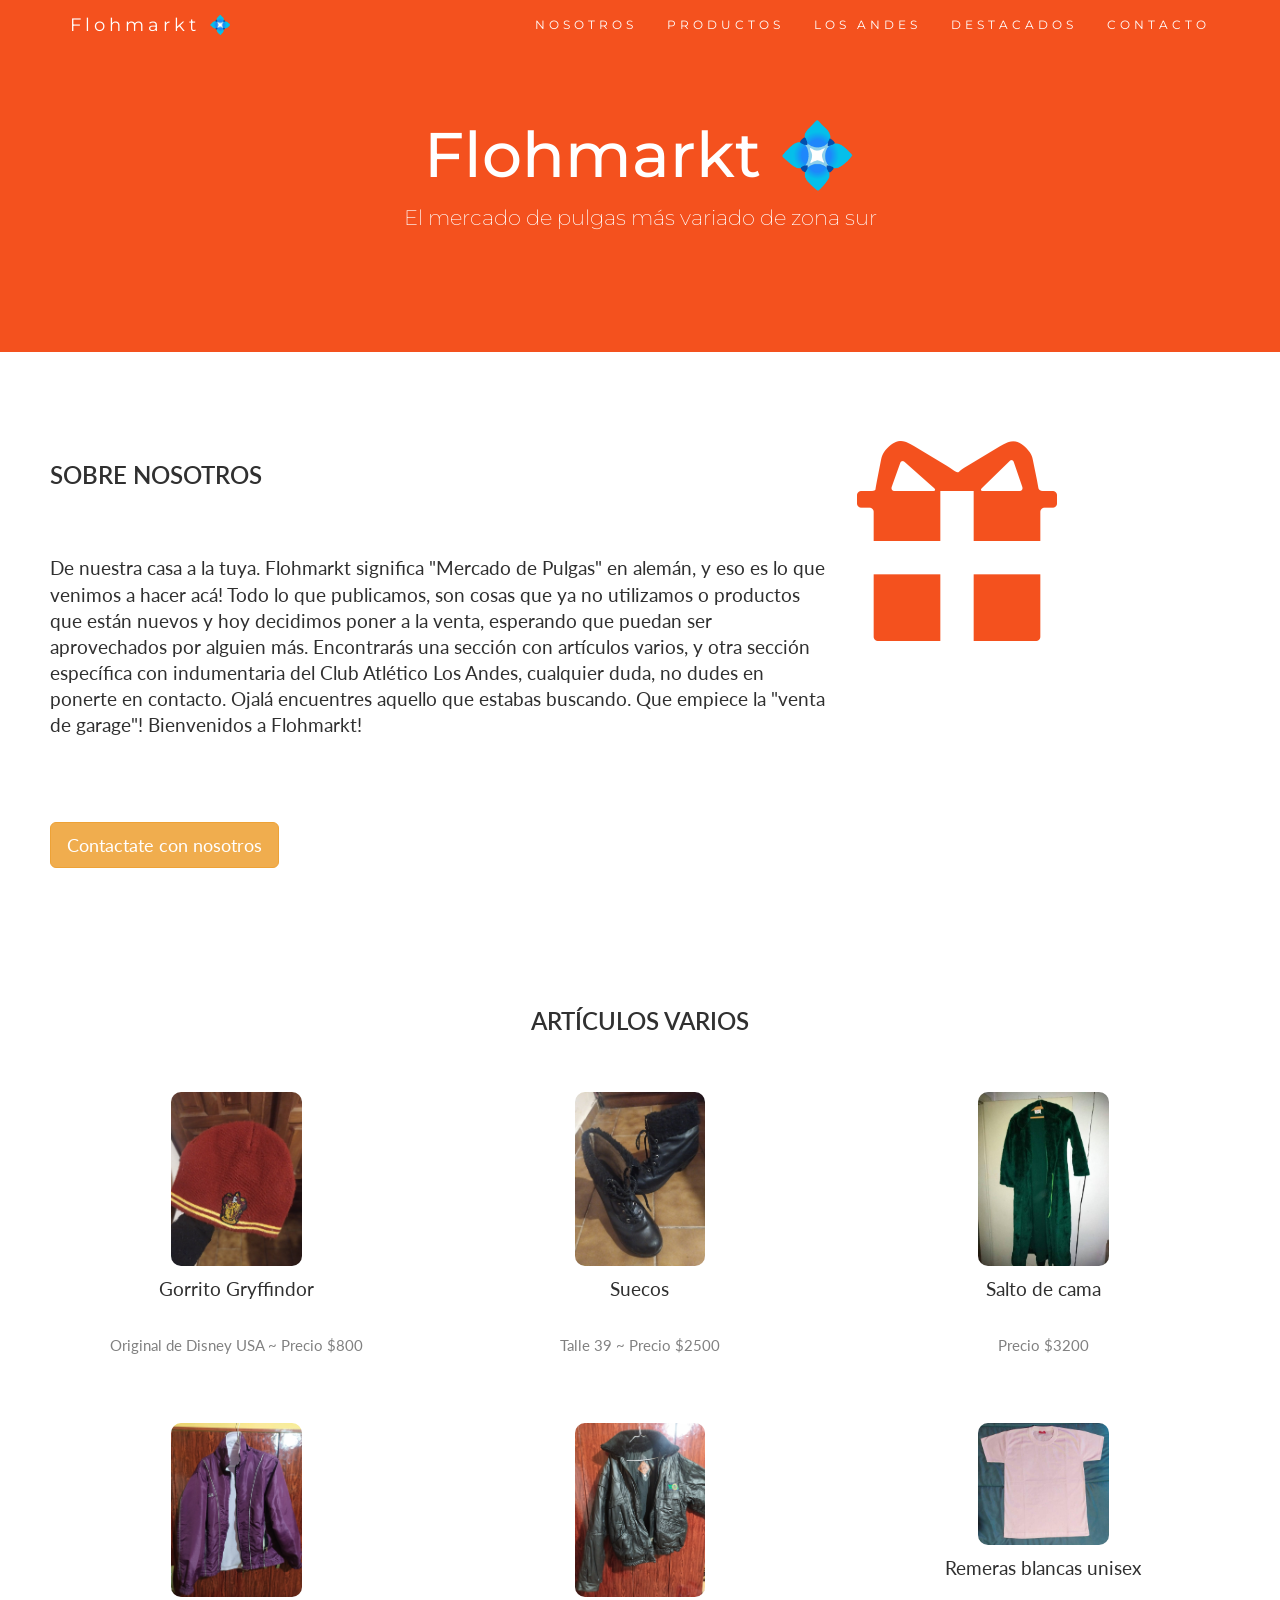
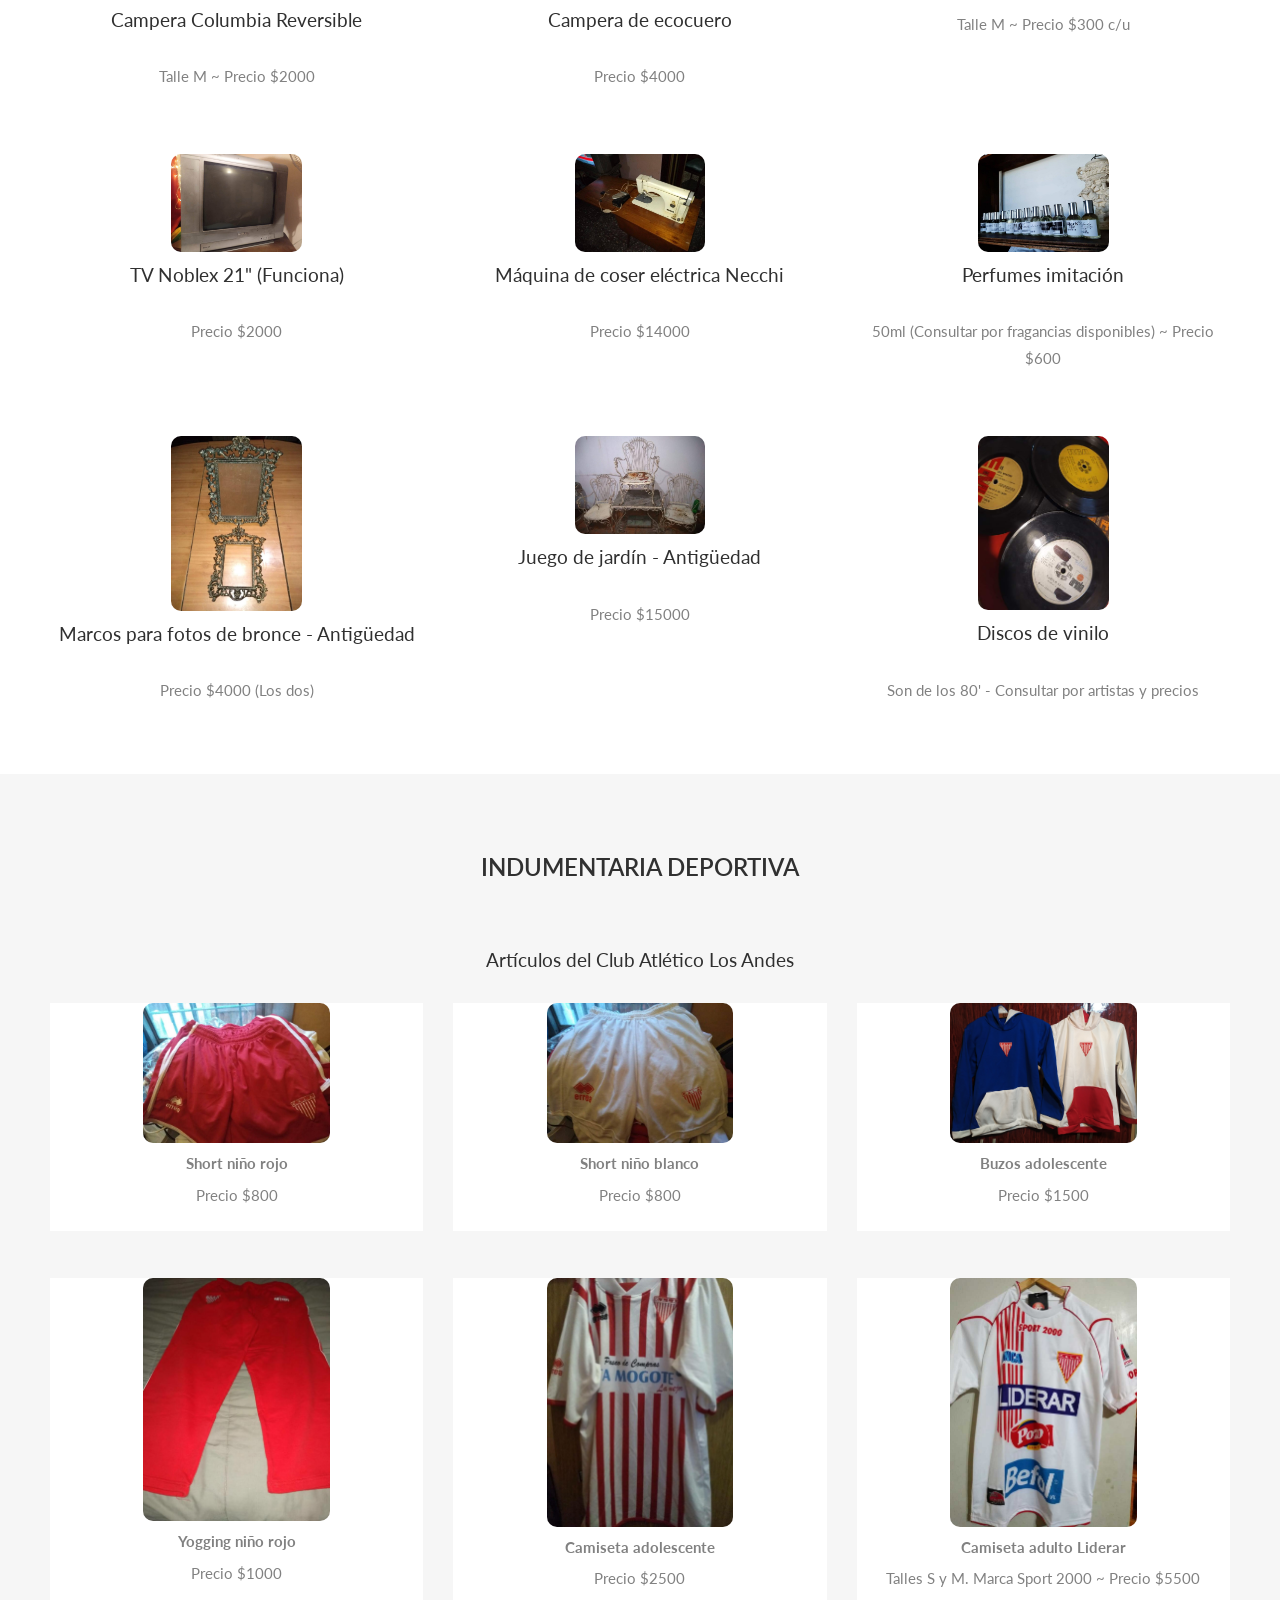
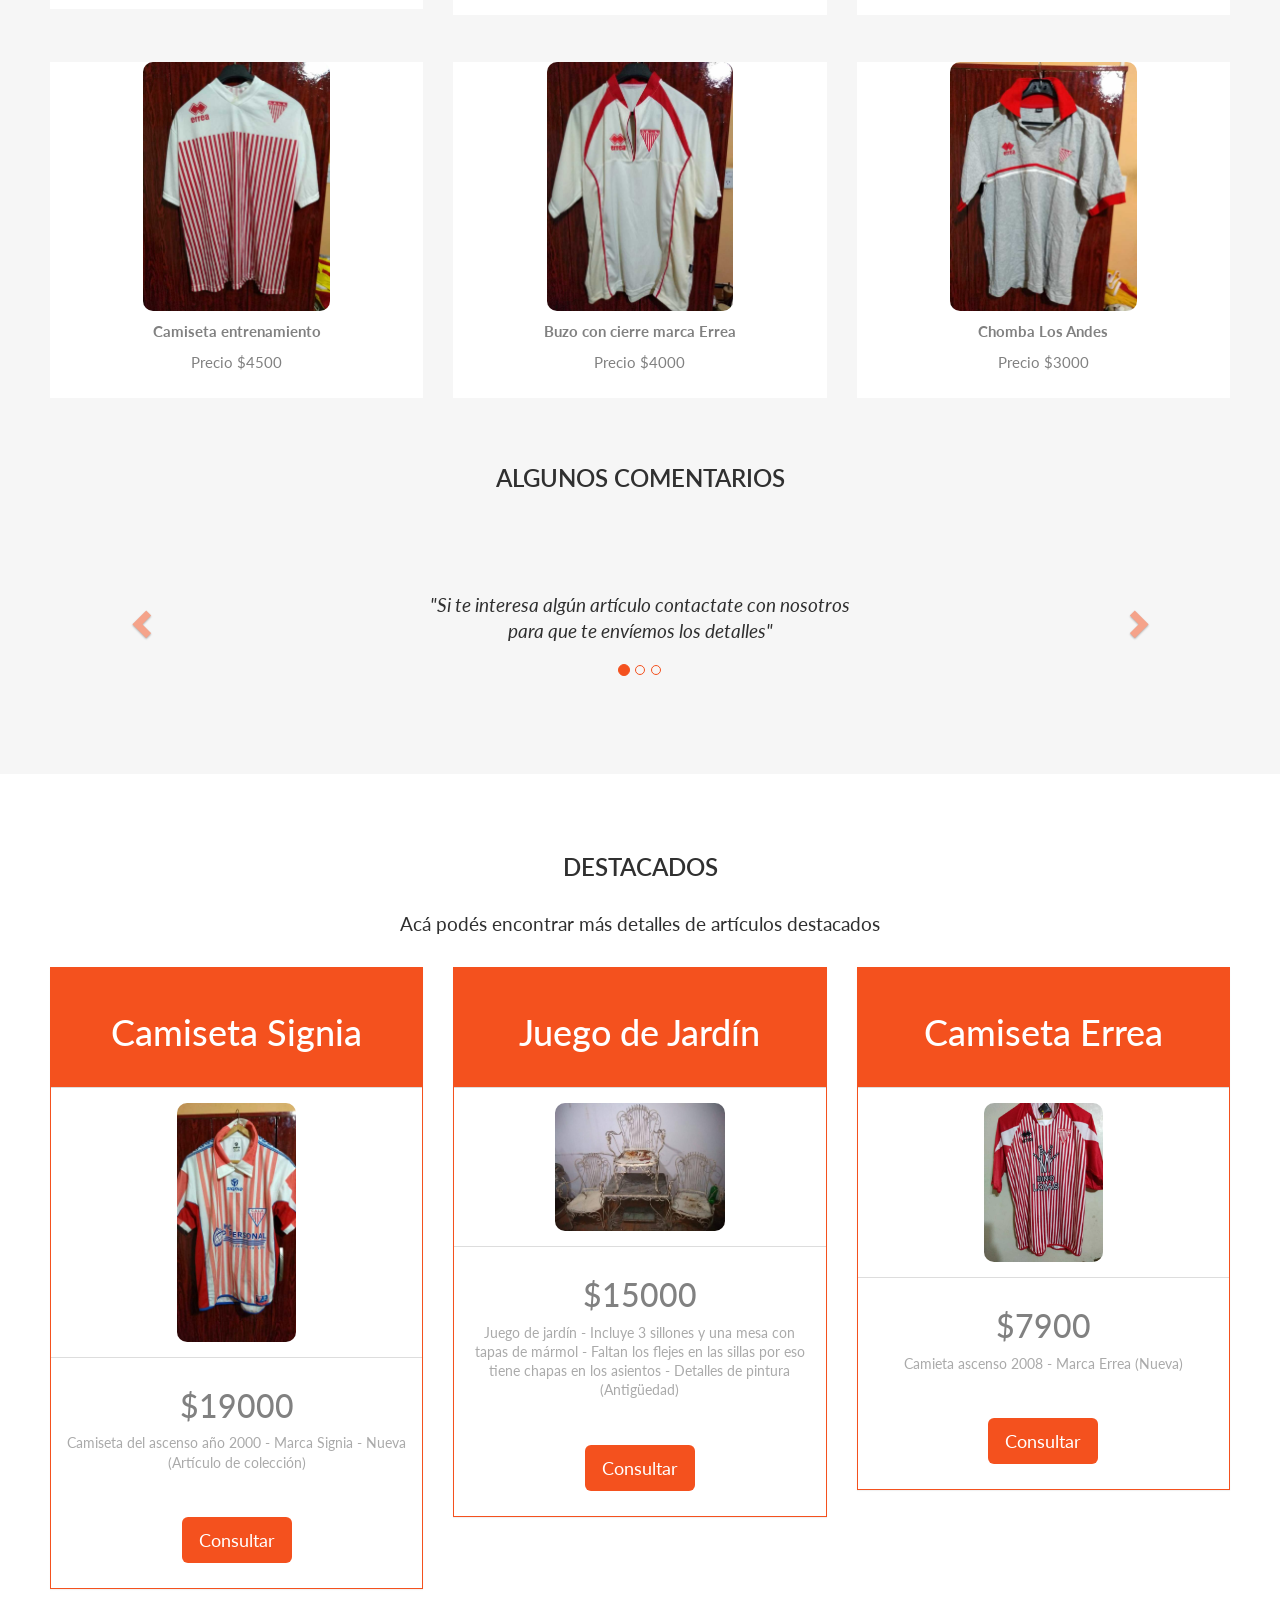
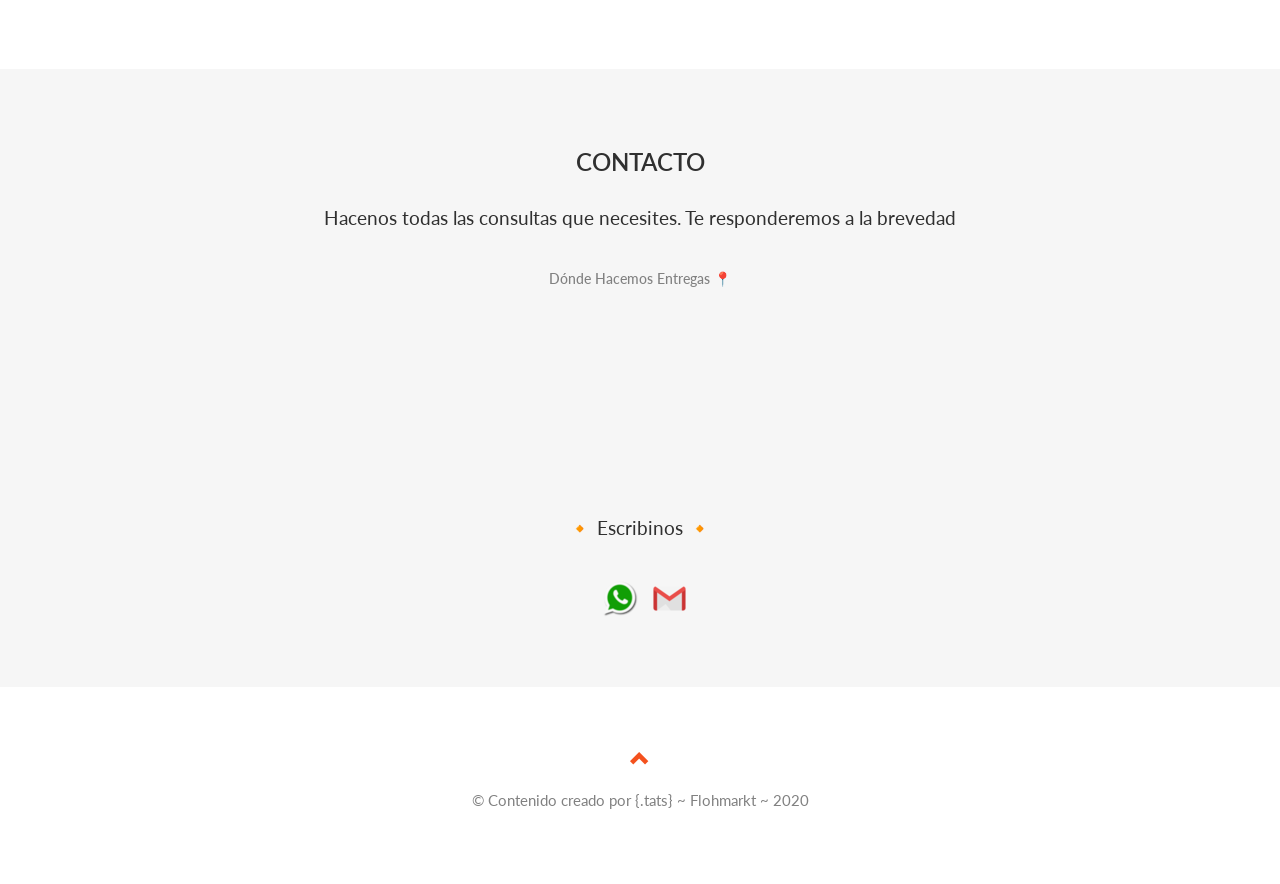
<file: docs/index.html>
<!DOCTYPE html>
<html lang="en">
<head>
  <title>Flohmarkt 💠</title>
  <meta charset="utf-8">
  <meta name="viewport" content="width=device-width, initial-scale=1">
  <link rel="stylesheet" href="https://maxcdn.bootstrapcdn.com/bootstrap/3.4.1/css/bootstrap.min.css">
  <link href="https://fonts.googleapis.com/css?family=Montserrat" rel="stylesheet" type="text/css">
  <link href="https://fonts.googleapis.com/css?family=Lato" rel="stylesheet" type="text/css">
  <link rel="stylesheet" type="text/css" href="flohmarkt.css">
  <script src="https://ajax.googleapis.com/ajax/libs/jquery/3.5.1/jquery.min.js"></script>
  <script src="https://maxcdn.bootstrapcdn.com/bootstrap/3.4.1/js/bootstrap.min.js"></script>
</head>
<body id="myPage" data-spy="scroll" data-target=".navbar" data-offset="60">

<nav class="navbar navbar-default navbar-fixed-top">
  <div class="container">
    <div class="navbar-header">
      <button type="button" class="navbar-toggle" data-toggle="collapse" data-target="#myNavbar">
        <span class="icon-bar"></span>
        <span class="icon-bar"></span>
        <span class="icon-bar"></span>                        
      </button>
      <a class="navbar-brand" href="#myPage"> Flohmarkt 💠 </a>
    </div>
    <div class="collapse navbar-collapse" id="myNavbar">
      <ul class="nav navbar-nav navbar-right">
        <li><a href="#about">NOSOTROS</a></li>
        <li><a href="#products">PRODUCTOS</a></li>
        <li><a href="#cala">LOS ANDES</a></li>
        <li><a href="#main">DESTACADOS</a></li>
        <li><a href="#contact">CONTACTO</a></li>
      </ul>
    </div>
  </div>
</nav>

<div class="jumbotron text-center">
  <h1>Flohmarkt 💠</h1> 
  <p>El mercado de pulgas más variado de zona sur</p> 
</div>

<!-- Container (About Section) -->
<div id="about" class="container-fluid">
  <div class="row">
    <div class="col-sm-8">
      <h2>Sobre Nosotros</h2><br>
      <h4>De nuestra casa a la tuya. Flohmarkt significa "Mercado de Pulgas" en alemán, y eso es lo que venimos a hacer acá! 
        Todo lo que publicamos, son cosas que ya no utilizamos o productos que están nuevos y hoy decidimos poner a la venta, 
        esperando que puedan ser aprovechados por alguien más. Encontrarás una sección con artículos varios, y otra sección 
        específica con indumentaria del Club Atlético Los Andes, cualquier duda, no dudes en ponerte en contacto.
        Ojalá encuentres aquello que estabas buscando. Que empiece la "venta de garage"! Bienvenidos a Flohmarkt!
      </h4><br>
      <br><button class="btn btn-warning btn-lg"><a id="link" href="#contact">Contactate con nosotros</a></button>
    </div>
    <div class="col-sm-4">
      <span class="glyphicon glyphicon-gift logo"></span>
    </div>
  </div>
</div>

<!-- Container (Services Section) -->
<div id="products" class="container-fluid text-center">
  <h2>ARTÍCULOS VARIOS</h2>
  <br>
  <div class="row slideanim">
    <div class="col-sm-4">
      <img src="assets/varios/1.jpg" class="imagen">
      <h4>Gorrito Gryffindor</h4>
      <p>Original de Disney USA ~ Precio $800</p>
    </div>
    <div class="col-sm-4">
      <img src="assets/varios/2.jpg" class="imagen">
      <h4>Suecos</h4>
      <p>Talle 39 ~ Precio $2500</p>
    </div>
    <div class="col-sm-4">
      <img src="assets/varios/3.jpg" class="imagen">
      <h4>Salto de cama</h4>
      <p>Precio $3200</p>
    </div>
  </div>
  <br><br>
  <div class="row slideanim">
    <div class="col-sm-4">
      <img src="assets/varios/4.jpg" class="imagen">
      <h4>Campera Columbia Reversible</h4>
      <p>Talle M ~ Precio $2000</p>
    </div>
    <div class="col-sm-4">
      <img src="assets/varios/5.jpg" class="imagen">
      <h4>Campera de ecocuero</h4>
      <p>Precio $4000</p>
    </div>
    <div class="col-sm-4">
      <img src="assets/varios/6.jpg" class="imagen">
      <h4>Remeras blancas unisex</h4>
      <p>Talle M ~ Precio $300 c/u</p>
    </div>
  </div>
  <br><br>
  <div class="row slideanim">
    <div class="col-sm-4">
      <img src="assets/varios/7.jpg" class="imagen">
      <h4>TV Noblex 21" (Funciona)</h4>
      <p>Precio $2000</p>
    </div>
    <div class="col-sm-4">
      <img src="assets/varios/8.jpg" class="imagen">
      <h4>Máquina de coser eléctrica Necchi</h4>
      <p>Precio $14000</p>
    </div>
    <div class="col-sm-4">
      <img src="assets/varios/9.jpg" class="imagen">
      <h4>Perfumes imitación</h4>
      <p>50ml (Consultar por fragancias disponibles) ~ Precio $600</p>
    </div>
  </div>
  <br><br>
  <div class="row slideanim">
    <div class="col-sm-4">
      <img src="assets/varios/10.jpg" class="imagen">
      <h4>Marcos para fotos de bronce - Antigüedad</h4>
      <p>Precio $4000 (Los dos)</p>
    </div>
    <div class="col-sm-4">
      <img src="assets/varios/11.jpg" class="imagen">
      <h4>Juego de jardín - Antigüedad</h4>
      <p>Precio $15000</p>
    </div>
    <div class="col-sm-4">
      <img src="assets/varios/12.jpg" class="imagen">
      <h4>Discos de vinilo</h4>
      <p>Son de los 80' - Consultar por artistas y precios</p>
    </div>
  </div>
</div>

<!-- Container (Portfolio Section) -->
<div id="cala" class="container-fluid text-center bg-grey">
  <h2>INDUMENTARIA DEPORTIVA</h2><br>
  <h4>Artículos del Club Atlético Los Andes</h4>
  <div class="row text-center slideanim">
    <div class="col-sm-4">
      <div class="thumbnail">
        <img src="assets/deportivo/1.jpg" id="imagen2">
        <p><strong>Short niño rojo</strong></p>
        <p>Precio $800</p>
      </div>
    </div>
    <div class="col-sm-4">
      <div class="thumbnail">
        <img src="assets/deportivo/2.jpg" id="imagen2">
        <p><strong>Short niño blanco</strong></p>
        <p>Precio $800</p>
      </div>
    </div>
    <div class="col-sm-4">
      <div class="thumbnail">
        <img src="assets/deportivo/3.jpg" id="imagen2">
        <p><strong>Buzos adolescente</strong></p>
        <p>Precio $1500</p>
      </div>
    </div>
  </div><br>
  <div class="row text-center slideanim">
    <div class="col-sm-4">
      <div class="thumbnail">
        <img src="assets/deportivo/4.jpg" id="imagen2">
        <p><strong>Yogging niño rojo</strong></p>
        <p>Precio $1000</p>
      </div>
    </div>
    <div class="col-sm-4">
      <div class="thumbnail">
        <img src="assets/deportivo/5.jpg" id="imagen2">
        <p><strong>Camiseta adolescente</strong></p>
        <p>Precio $2500</p>
      </div>
    </div>
    <div class="col-sm-4">
      <div class="thumbnail">
        <img src="assets/deportivo/6.jpg" id="imagen2">
        <p><strong>Camiseta adulto Liderar</strong></p>
        <p>Talles S y M. Marca Sport 2000 ~ Precio $5500</p>
      </div>
    </div>
  </div><br>
  <div class="row text-center slideanim">
    <div class="col-sm-4">
      <div class="thumbnail">
        <img src="assets/deportivo/7.jpg" id="imagen2">
        <p><strong>Camiseta entrenamiento</strong></p>
        <p>Precio $4500</p>
      </div>
    </div>
    <div class="col-sm-4">
      <div class="thumbnail">
        <img src="assets/deportivo/8.jpg" id="imagen2">
        <p><strong>Buzo con cierre marca Errea</strong></p>
        <p>Precio $4000</p>
      </div>
    </div>
    <div class="col-sm-4">
      <div class="thumbnail">
        <img src="assets/deportivo/9.jpg" id="imagen2">
        <p><strong>Chomba Los Andes</strong></p>
        <p>Precio $3000</p>
      </div>
    </div>
  </div><br>

    
  
  <h2>Algunos comentarios</h2>
  <div id="myCarousel" class="carousel slide text-center" data-ride="carousel">
    <!-- Indicators -->
    <ol class="carousel-indicators">
      <li data-target="#myCarousel" data-slide-to="0" class="active"></li>
      <li data-target="#myCarousel" data-slide-to="1"></li>
      <li data-target="#myCarousel" data-slide-to="2"></li>
    </ol>

    <!-- Wrapper for slides -->
    <div class="carousel-inner" role="listbox">
      <div class="item active">
        <h4>"Si te interesa algún artículo contactate con nosotros <br/>
        para que te envíemos los detalles"</h4>
      </div>
      <div class="item">
        <h4>"Hay camisetas que están nuevas, sin uso. El resto <br/> 
        de los artículos son usados."</h4>
      </div>
      <div class="item">
        <h4>"Los medios actuales para ponerse en contacto son email y whatsapp. <br/>
        Clickeando en los íconos que aparecen en la sección contacto, <br/>
        se te derivará a la aplicación."</span></h4>
      </div>
    </div>

    <!-- Left and right controls -->
    <a class="left carousel-control" href="#myCarousel" role="button" data-slide="prev">
      <span class="glyphicon glyphicon-chevron-left" aria-hidden="true"></span>
      <span class="sr-only">Anterior</span>
    </a>
    <a class="right carousel-control" href="#myCarousel" role="button" data-slide="next">
      <span class="glyphicon glyphicon-chevron-right" aria-hidden="true"></span>
      <span class="sr-only">Siguiente</span>
    </a>
  </div>
</div>

<!-- Container (Pricing Section) -->
<div id="main" class="container-fluid">
  <div class="text-center">
    <h2>DESTACADOS</h2>
    <h4>Acá podés encontrar más detalles de artículos destacados</h4>
  </div>
  <div class="row slideanim">
    <div class="col-sm-4 col-xs-12">
      <div class="panel panel-default text-center">
        <div class="panel-heading">
          <h1>Camiseta Signia</h1>
        </div>
        <div class="panel-body">
          <img src="assets/deportivo/11.jpg" class="imagen">
        </div>
        <div class="panel-footer">
          <h3>$19000</h3>
          <h4>Camiseta del ascenso año 2000 - Marca Signia - Nueva (Artículo de colección)</h4>
          <button class="btn btn-lg"><a id="link" href="#contact">Consultar</a></button>
        </div>
      </div>      
    </div>     
    <div class="col-sm-4 col-xs-12">
      <div class="panel panel-default text-center">
        <div class="panel-heading">
          <h1>Juego de Jardín</h1>
        </div>
        <div class="panel-body">
          <img src="assets/varios/11.jpg" id="imagen2">
        </div>
        <div class="panel-footer">
          <h3>$15000</h3>
          <h4>Juego de jardín - Incluye 3 sillones y una mesa con tapas de mármol - Faltan los flejes en las sillas por eso tiene chapas en los asientos - Detalles de pintura (Antigüedad)</h4>
          <button class="btn btn-lg"><a id="link" href="#contact">Consultar</a></button>
        </div>
      </div>      
    </div>       
    <div class="col-sm-4 col-xs-12">
      <div class="panel panel-default text-center">
        <div class="panel-heading">
          <h1>Camiseta Errea</h1>
        </div>
        <div class="panel-body">
          <img src="assets/deportivo/10.jpg" class="imagen">
        </div>
        <div class="panel-footer">
          <h3>$7900</h3>
          <h4>Camieta ascenso 2008 - Marca Errea (Nueva)</h4>
          <button class="btn btn-lg"><a id="link" href="#contact">Consultar</a></button>
        </div>
      </div>      
    </div>    
  </div>
</div>

<!-- Container (Contact Section) -->
<div id="contact" class="container-fluid bg-grey text-center">
  <h2>CONTACTO</h2>
  <h4>Hacenos todas las consultas que necesites. Te responderemos a la brevedad</h4>
  <div class="row text-center">
      <h5>Dónde Hacemos Entregas 📍</h5>
      <iframe src="https://www.google.com/maps/embed?pb=!1m18!1m12!1m3!1d3278.47731295482!2d-58.398044985190204!3d-34.74356727241726!2m3!1f0!2f0!3f0!3m2!1i1024!2i768!4f13.1!3m3!1m2!1s0x95bcd29f753e36fb%3A0xce3ecd0a5d90bc4!2sEstaci%C3%B3n%20Banfield!5e0!3m2!1ses!2sar!4v1605489034018!5m2!1ses!2sar" width="300" height="200" frameborder="0" style="border:0;" allowfullscreen="" aria-hidden="false" tabindex="0"></iframe><br>
      <h4>🔸 Escribinos 🔸</h4>
      <a target="_blank" href="https://api.whatsapp.com/send?phone=+5491134452265&text=Hola!%20Estoy%20interesad@%20en%20alguno%20de%20tus%20productos."><img src="assets/wpp.png" alt="logo whatsapp" vspace="10" hspace="10"></a>
      <a href="mailto:tatyluna74@gmail.com"><img src="assets/gmail.png" alt="logo gmail" vspace="10"></a>
  </div>
</div>

<footer class="container-fluid text-center">
  <a href="#myPage" title="To Top">
    <span class="glyphicon glyphicon-chevron-up"></span>
  </a>
  <p>© Contenido creado por {.tats} ~ Flohmarkt ~ 2020</p>
</footer>

<script type="text/javascript" src="flohmarkt.js"></script>

</body>
</html>
</file>
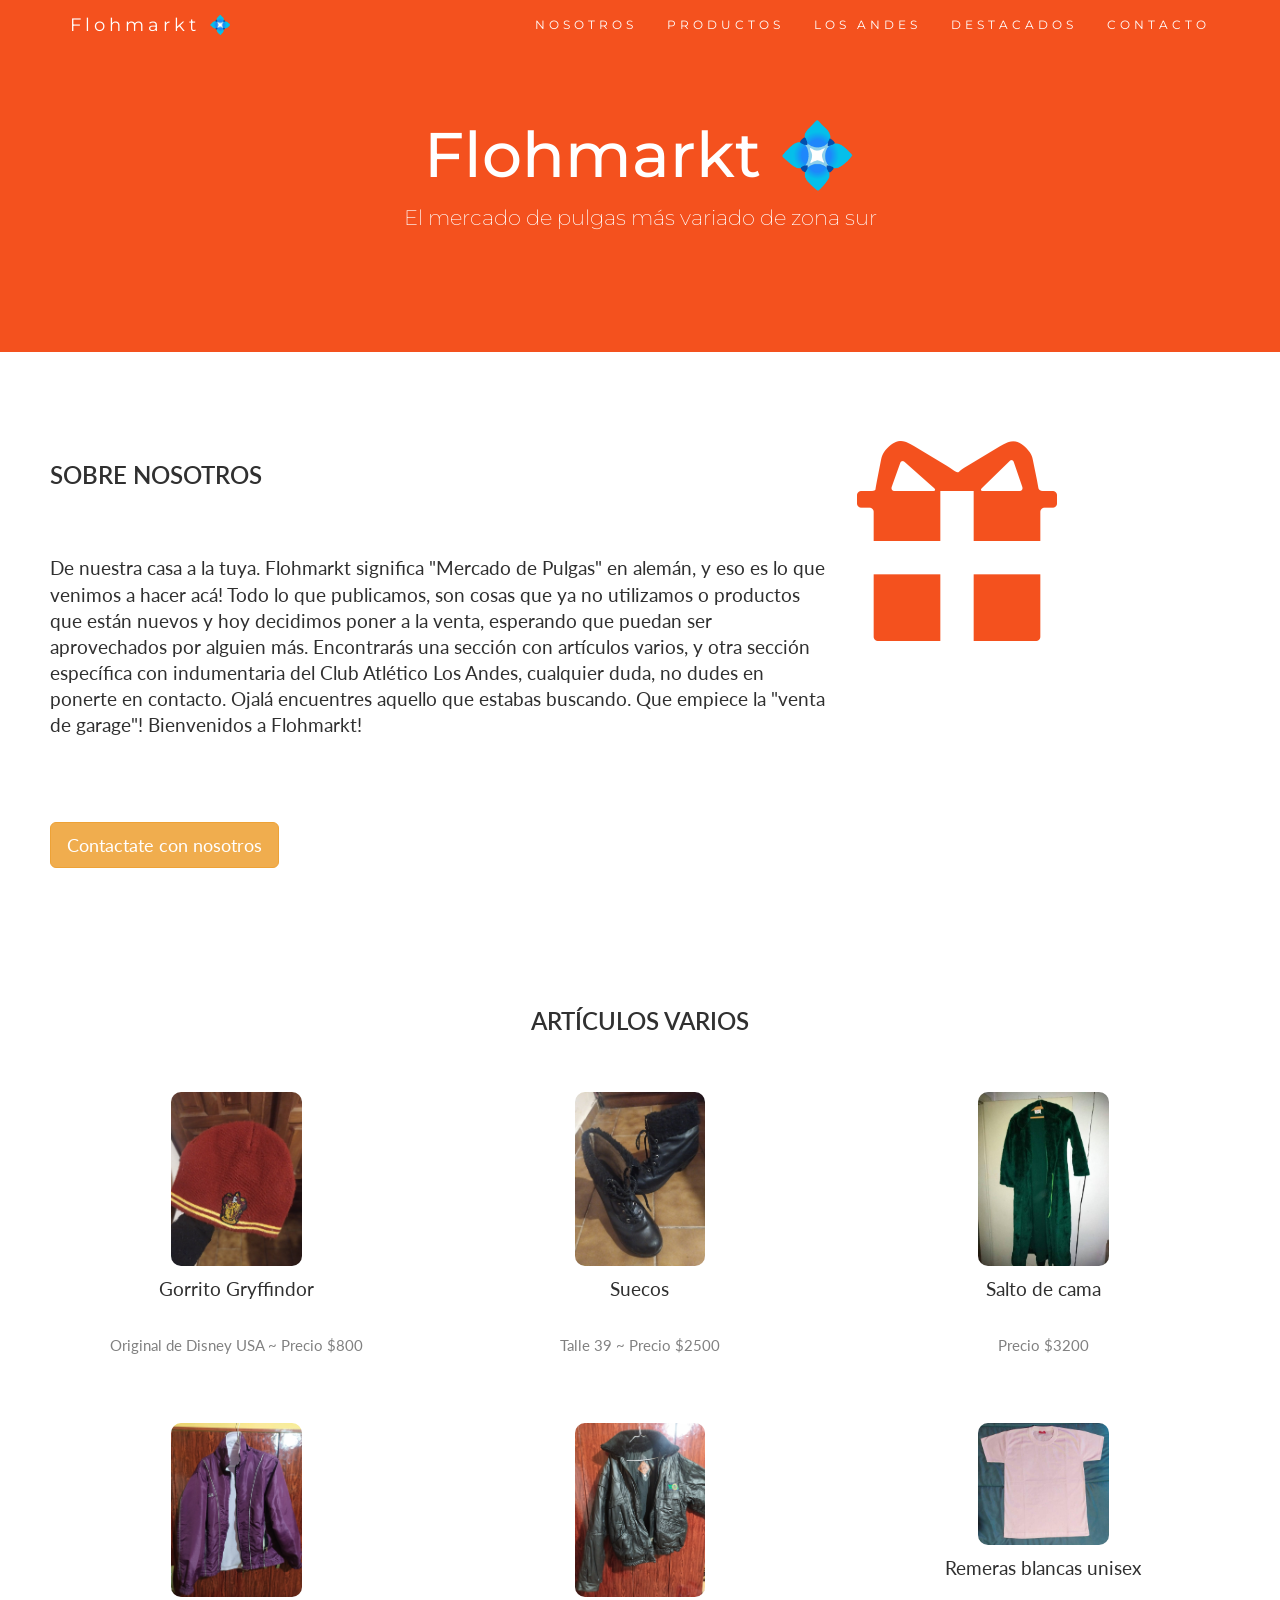
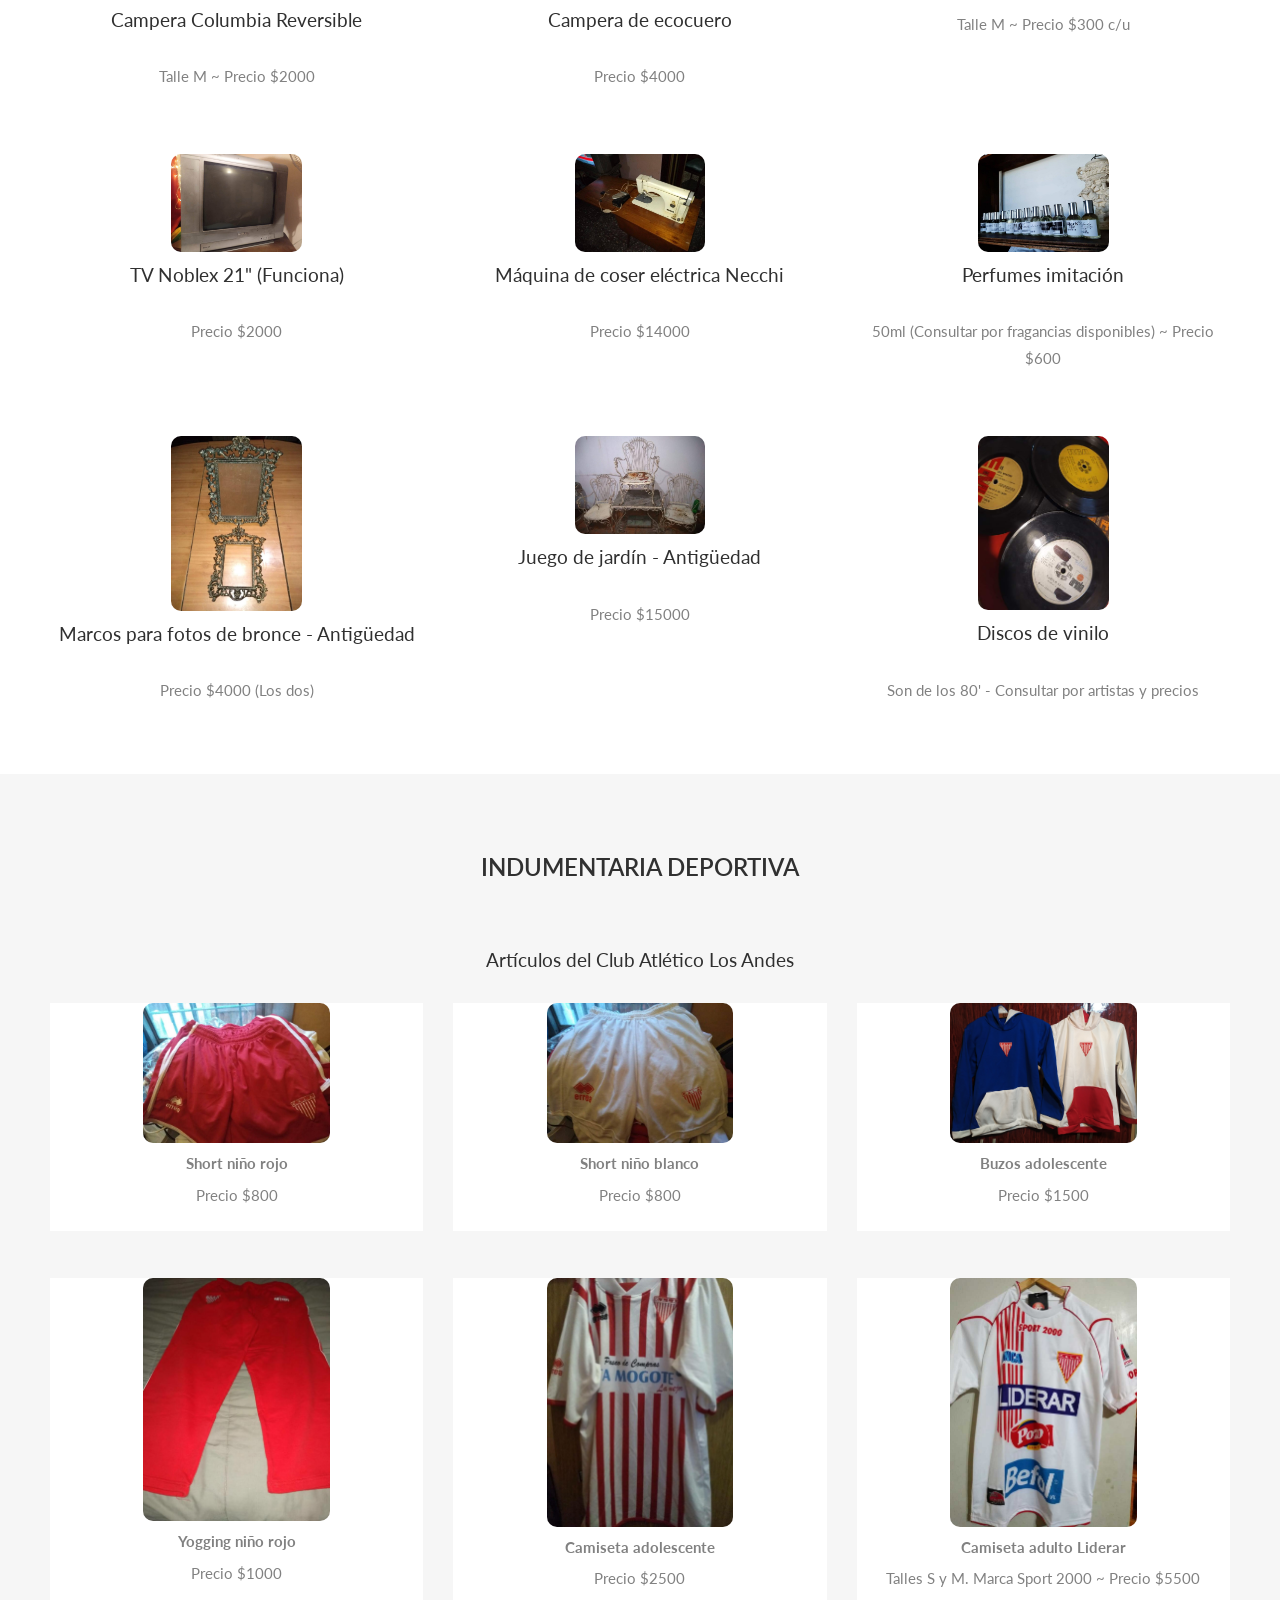
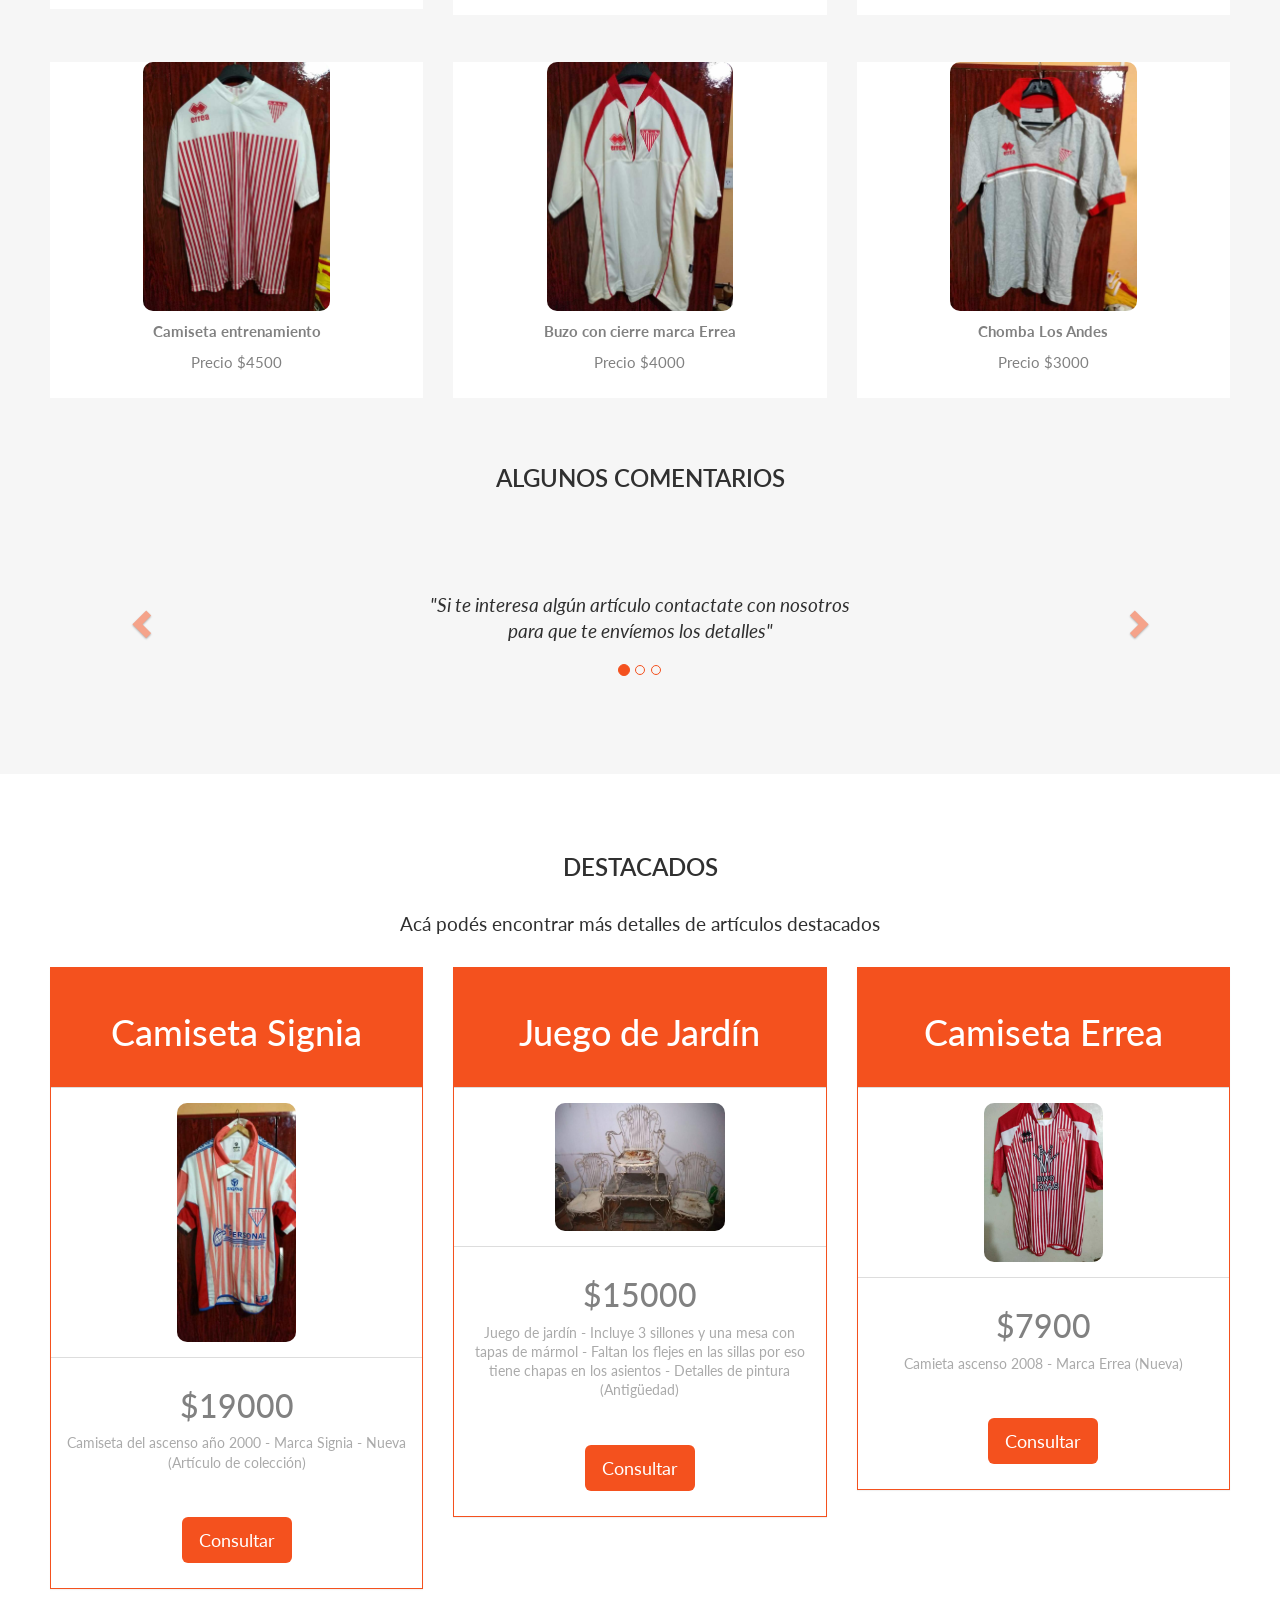
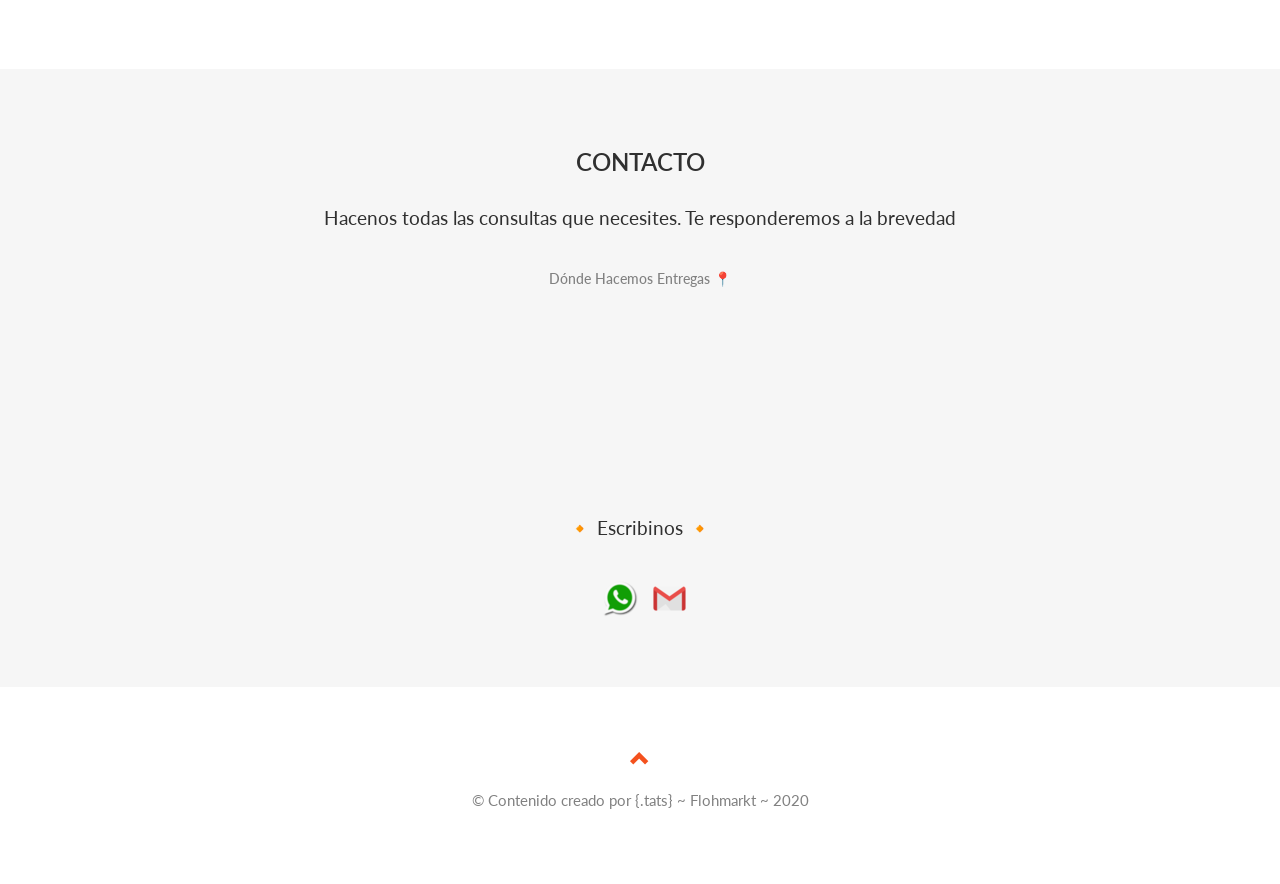
<file: docs/flohmarkt.html>
<!DOCTYPE html>
<html lang="en">
<head>
  <title>Flohmarkt 💠</title>
  <meta charset="utf-8">
  <meta name="viewport" content="width=device-width, initial-scale=1">
  <link rel="stylesheet" href="https://maxcdn.bootstrapcdn.com/bootstrap/3.4.1/css/bootstrap.min.css">
  <link href="https://fonts.googleapis.com/css?family=Montserrat" rel="stylesheet" type="text/css">
  <link href="https://fonts.googleapis.com/css?family=Lato" rel="stylesheet" type="text/css">
  <link rel="stylesheet" type="text/css" href="flohmarkt.css">
  <script src="https://ajax.googleapis.com/ajax/libs/jquery/3.5.1/jquery.min.js"></script>
  <script src="https://maxcdn.bootstrapcdn.com/bootstrap/3.4.1/js/bootstrap.min.js"></script>
</head>
<body id="myPage" data-spy="scroll" data-target=".navbar" data-offset="60">

<nav class="navbar navbar-default navbar-fixed-top">
  <div class="container">
    <div class="navbar-header">
      <button type="button" class="navbar-toggle" data-toggle="collapse" data-target="#myNavbar">
        <span class="icon-bar"></span>
        <span class="icon-bar"></span>
        <span class="icon-bar"></span>                        
      </button>
      <a class="navbar-brand" href="#myPage"> Flohmarkt 💠 </a>
    </div>
    <div class="collapse navbar-collapse" id="myNavbar">
      <ul class="nav navbar-nav navbar-right">
        <li><a href="#about">NOSOTROS</a></li>
        <li><a href="#products">PRODUCTOS</a></li>
        <li><a href="#cala">LOS ANDES</a></li>
        <li><a href="#main">DESTACADOS</a></li>
        <li><a href="#contact">CONTACTO</a></li>
      </ul>
    </div>
  </div>
</nav>

<div class="jumbotron text-center">
  <h1>Flohmarkt 💠</h1> 
  <p>El mercado de pulgas más variado de zona sur</p> 
</div>

<!-- Container (About Section) -->
<div id="about" class="container-fluid">
  <div class="row">
    <div class="col-sm-8">
      <h2>Sobre Nosotros</h2><br>
      <h4>De nuestra casa a la tuya. Flohmarkt significa "Mercado de Pulgas" en alemán, y eso es lo que venimos a hacer acá! 
        Todo lo que publicamos, son cosas que ya no utilizamos o productos que están nuevos y hoy decidimos poner a la venta, 
        esperando que puedan ser aprovechados por alguien más. Encontrarás una sección con artículos varios, y otra sección 
        específica con indumentaria del Club Atlético Los Andes, cualquier duda, no dudes en ponerte en contacto.
        Ojalá encuentres aquello que estabas buscando. Que empiece la "venta de garage"! Bienvenidos a Flohmarkt!
      </h4><br>
      <br><button class="btn btn-warning btn-lg"><a id="link" href="#contact">Contactate con nosotros</a></button>
    </div>
    <div class="col-sm-4">
      <span class="glyphicon glyphicon-gift logo"></span>
    </div>
  </div>
</div>

<!-- Container (Services Section) -->
<div id="products" class="container-fluid text-center">
  <h2>ARTÍCULOS VARIOS</h2>
  <br>
  <div class="row slideanim">
    <div class="col-sm-4">
      <img src="assets/varios/1.jpg" class="imagen">
      <h4>Gorrito Gryffindor</h4>
      <p>Original de Disney USA ~ Precio $800</p>
    </div>
    <div class="col-sm-4">
      <img src="assets/varios/2.jpg" class="imagen">
      <h4>Suecos</h4>
      <p>Talle 39 ~ Precio $2500</p>
    </div>
    <div class="col-sm-4">
      <img src="assets/varios/3.jpg" class="imagen">
      <h4>Salto de cama</h4>
      <p>Precio $3200</p>
    </div>
  </div>
  <br><br>
  <div class="row slideanim">
    <div class="col-sm-4">
      <img src="assets/varios/4.jpg" class="imagen">
      <h4>Campera Columbia Reversible</h4>
      <p>Talle M ~ Precio $2000</p>
    </div>
    <div class="col-sm-4">
      <img src="assets/varios/5.jpg" class="imagen">
      <h4>Campera de ecocuero</h4>
      <p>Precio $4000</p>
    </div>
    <div class="col-sm-4">
      <img src="assets/varios/6.jpg" class="imagen">
      <h4>Remeras blancas unisex</h4>
      <p>Talle M ~ Precio $300 c/u</p>
    </div>
  </div>
  <br><br>
  <div class="row slideanim">
    <div class="col-sm-4">
      <img src="assets/varios/7.jpg" class="imagen">
      <h4>TV Noblex 21" (Funciona)</h4>
      <p>Precio $2000</p>
    </div>
    <div class="col-sm-4">
      <img src="assets/varios/8.jpg" class="imagen">
      <h4>Máquina de coser eléctrica Necchi</h4>
      <p>Precio $14000</p>
    </div>
    <div class="col-sm-4">
      <img src="assets/varios/9.jpg" class="imagen">
      <h4>Perfumes imitación</h4>
      <p>50ml (Consultar por fragancias disponibles) ~ Precio $600</p>
    </div>
  </div>
  <br><br>
  <div class="row slideanim">
    <div class="col-sm-4">
      <img src="assets/varios/10.jpg" class="imagen">
      <h4>Marcos para fotos de bronce - Antigüedad</h4>
      <p>Precio $4000 (Los dos)</p>
    </div>
    <div class="col-sm-4">
      <img src="assets/varios/11.jpg" class="imagen">
      <h4>Juego de jardín - Antigüedad</h4>
      <p>Precio $15000</p>
    </div>
    <div class="col-sm-4">
      <img src="assets/varios/12.jpg" class="imagen">
      <h4>Discos de vinilo</h4>
      <p>Son de los 80' - Consultar por artistas y precios</p>
    </div>
  </div>
</div>

<!-- Container (Portfolio Section) -->
<div id="cala" class="container-fluid text-center bg-grey">
  <h2>INDUMENTARIA DEPORTIVA</h2><br>
  <h4>Artículos del Club Atlético Los Andes</h4>
  <div class="row text-center slideanim">
    <div class="col-sm-4">
      <div class="thumbnail">
        <img src="assets/deportivo/1.jpg" id="imagen2">
        <p><strong>Short niño rojo</strong></p>
        <p>Precio $800</p>
      </div>
    </div>
    <div class="col-sm-4">
      <div class="thumbnail">
        <img src="assets/deportivo/2.jpg" id="imagen2">
        <p><strong>Short niño blanco</strong></p>
        <p>Precio $800</p>
      </div>
    </div>
    <div class="col-sm-4">
      <div class="thumbnail">
        <img src="assets/deportivo/3.jpg" id="imagen2">
        <p><strong>Buzos adolescente</strong></p>
        <p>Precio $1500</p>
      </div>
    </div>
  </div><br>
  <div class="row text-center slideanim">
    <div class="col-sm-4">
      <div class="thumbnail">
        <img src="assets/deportivo/4.jpg" id="imagen2">
        <p><strong>Yogging niño rojo</strong></p>
        <p>Precio $1000</p>
      </div>
    </div>
    <div class="col-sm-4">
      <div class="thumbnail">
        <img src="assets/deportivo/5.jpg" id="imagen2">
        <p><strong>Camiseta adolescente</strong></p>
        <p>Precio $2500</p>
      </div>
    </div>
    <div class="col-sm-4">
      <div class="thumbnail">
        <img src="assets/deportivo/6.jpg" id="imagen2">
        <p><strong>Camiseta adulto Liderar</strong></p>
        <p>Talles S y M. Marca Sport 2000 ~ Precio $5500</p>
      </div>
    </div>
  </div><br>
  <div class="row text-center slideanim">
    <div class="col-sm-4">
      <div class="thumbnail">
        <img src="assets/deportivo/7.jpg" id="imagen2">
        <p><strong>Camiseta entrenamiento</strong></p>
        <p>Precio $4500</p>
      </div>
    </div>
    <div class="col-sm-4">
      <div class="thumbnail">
        <img src="assets/deportivo/8.jpg" id="imagen2">
        <p><strong>Buzo con cierre marca Errea</strong></p>
        <p>Precio $4000</p>
      </div>
    </div>
    <div class="col-sm-4">
      <div class="thumbnail">
        <img src="assets/deportivo/9.jpg" id="imagen2">
        <p><strong>Chomba Los Andes</strong></p>
        <p>Precio $3000</p>
      </div>
    </div>
  </div><br>

    
  
  <h2>Algunos comentarios</h2>
  <div id="myCarousel" class="carousel slide text-center" data-ride="carousel">
    <!-- Indicators -->
    <ol class="carousel-indicators">
      <li data-target="#myCarousel" data-slide-to="0" class="active"></li>
      <li data-target="#myCarousel" data-slide-to="1"></li>
      <li data-target="#myCarousel" data-slide-to="2"></li>
    </ol>

    <!-- Wrapper for slides -->
    <div class="carousel-inner" role="listbox">
      <div class="item active">
        <h4>"Si te interesa algún artículo contactate con nosotros <br/>
        para que te envíemos los detalles"</h4>
      </div>
      <div class="item">
        <h4>"Hay camisetas que están nuevas, sin uso. El resto <br/> 
        de los artículos son usados."</h4>
      </div>
      <div class="item">
        <h4>"Los medios actuales para ponerse en contacto son email y whatsapp. <br/>
        Clickeando en los íconos que aparecen en la sección contacto, <br/>
        se te derivará a la aplicación."</span></h4>
      </div>
    </div>

    <!-- Left and right controls -->
    <a class="left carousel-control" href="#myCarousel" role="button" data-slide="prev">
      <span class="glyphicon glyphicon-chevron-left" aria-hidden="true"></span>
      <span class="sr-only">Anterior</span>
    </a>
    <a class="right carousel-control" href="#myCarousel" role="button" data-slide="next">
      <span class="glyphicon glyphicon-chevron-right" aria-hidden="true"></span>
      <span class="sr-only">Siguiente</span>
    </a>
  </div>
</div>

<!-- Container (Pricing Section) -->
<div id="main" class="container-fluid">
  <div class="text-center">
    <h2>DESTACADOS</h2>
    <h4>Acá podés encontrar más detalles de artículos destacados</h4>
  </div>
  <div class="row slideanim">
    <div class="col-sm-4 col-xs-12">
      <div class="panel panel-default text-center">
        <div class="panel-heading">
          <h1>Camiseta Signia</h1>
        </div>
        <div class="panel-body">
          <img src="assets/deportivo/11.jpg" class="imagen">
        </div>
        <div class="panel-footer">
          <h3>$19000</h3>
          <h4>Camiseta del ascenso año 2000 - Marca Signia - Nueva (Artículo de colección)</h4>
          <button class="btn btn-lg"><a id="link" href="#contact">Consultar</a></button>
        </div>
      </div>      
    </div>     
    <div class="col-sm-4 col-xs-12">
      <div class="panel panel-default text-center">
        <div class="panel-heading">
          <h1>Juego de Jardín</h1>
        </div>
        <div class="panel-body">
          <img src="assets/varios/11.jpg" id="imagen2">
        </div>
        <div class="panel-footer">
          <h3>$15000</h3>
          <h4>Juego de jardín - Incluye 3 sillones y una mesa con tapas de mármol - Faltan los flejes en las sillas por eso tiene chapas en los asientos - Detalles de pintura (Antigüedad)</h4>
          <button class="btn btn-lg"><a id="link" href="#contact">Consultar</a></button>
        </div>
      </div>      
    </div>       
    <div class="col-sm-4 col-xs-12">
      <div class="panel panel-default text-center">
        <div class="panel-heading">
          <h1>Camiseta Errea</h1>
        </div>
        <div class="panel-body">
          <img src="assets/deportivo/10.jpg" class="imagen">
        </div>
        <div class="panel-footer">
          <h3>$7900</h3>
          <h4>Camieta ascenso 2008 - Marca Errea (Nueva)</h4>
          <button class="btn btn-lg"><a id="link" href="#contact">Consultar</a></button>
        </div>
      </div>      
    </div>    
  </div>
</div>

<!-- Container (Contact Section) -->
<div id="contact" class="container-fluid bg-grey text-center">
  <h2>CONTACTO</h2>
  <h4>Hacenos todas las consultas que necesites. Te responderemos a la brevedad</h4>
  <div class="row text-center">
      <h5>Dónde Hacemos Entregas 📍</h5>
      <iframe src="https://www.google.com/maps/embed?pb=!1m18!1m12!1m3!1d3278.47731295482!2d-58.398044985190204!3d-34.74356727241726!2m3!1f0!2f0!3f0!3m2!1i1024!2i768!4f13.1!3m3!1m2!1s0x95bcd29f753e36fb%3A0xce3ecd0a5d90bc4!2sEstaci%C3%B3n%20Banfield!5e0!3m2!1ses!2sar!4v1605489034018!5m2!1ses!2sar" width="300" height="200" frameborder="0" style="border:0;" allowfullscreen="" aria-hidden="false" tabindex="0"></iframe><br>
      <h4>🔸 Escribinos 🔸</h4>
      <a href="https://api.whatsapp.com/send?phone=+5491134452265&text=Hola!%20Estoy%20interesad@%20en%20alguno%20de%20tus%20productos."><img src="assets/wpp.png" alt="logo whatsapp" vspace="10" hspace="10"></a>
      <a href="mailto:tatyluna74@gmail.com"><img src="assets/gmail.png" alt="logo gmail" vspace="10"></a>
  </div>
</div>

<footer class="container-fluid text-center">
  <a href="#myPage" title="To Top">
    <span class="glyphicon glyphicon-chevron-up"></span>
  </a>
  <p>© Contenido creado por {.tats} ~ Flohmarkt ~ 2020</p>
</footer>

<script type="text/javascript" src="flohmarkt.js"></script>

</body>
</html>
</file>
<file: docs/flohmarkt.css>
body {
    font: 400 15px Lato, sans-serif;
    line-height: 1.8;
    color: #818181;
  }
  h2 {
    font-size: 24px;
    text-transform: uppercase;
    color: #303030;
    font-weight: 600;
    margin-bottom: 30px;
  }
  h4 {
    font-size: 19px;
    line-height: 1.375em;
    color: #303030;
    font-weight: 400;
    margin-bottom: 30px;
  }  
  .jumbotron {
    background-color: #f4511e;
    color: #fff;
    padding: 100px 25px;
    font-family: Montserrat, sans-serif;
  }
  .container-fluid {
    padding: 60px 50px;
  }
  .bg-grey {
    background-color: #f6f6f6;
  }
  .logo-small {
    color: #f4511e;
    font-size: 50px;
  }
  .logo {
    color: #f4511e;
    font-size: 200px;
  }
  .thumbnail {
    padding: 0 0 15px 0;
    border: none;
    border-radius: 0;
  }
  .thumbnail img {
    width: 100%;
    height: 100%;
    margin-bottom: 10px;
  }
  .carousel-control.right, .carousel-control.left {
    background-image: none;
    color: #f4511e;
  }
  .carousel-indicators li {
    border-color: #f4511e;
  }
  .carousel-indicators li.active {
    background-color: #f4511e;
  }
  .item h4 {
    font-size: 19px;
    line-height: 1.375em;
    font-weight: 400;
    font-style: italic;
    margin: 70px 0;
  }
  .item span {
    font-style: normal;
  }
  .panel {
    border: 1px solid #f4511e; 
    border-radius:0 !important;
    transition: box-shadow 0.5s;
  }
  .panel:hover {
    box-shadow: 5px 0px 40px rgba(0,0,0, .2);
  }
  .panel-footer .btn:hover {
    border: 1px solid #f4511e;
    background-color: #faa15c !important;
    color: #f4511e;
  }
  .panel-heading {
    color: #fff !important;
    background-color: #f4511e !important;
    padding: 25px;
    border-bottom: 1px solid transparent;
    border-top-left-radius: 0px;
    border-top-right-radius: 0px;
    border-bottom-left-radius: 0px;
    border-bottom-right-radius: 0px;
  }
  .panel-footer {
    background-color: white !important;
  }
  .panel-footer h3 {
    font-size: 32px;
  }
  .panel-footer h4 {
    color: #aaa;
    font-size: 14px;
  }
  .panel-footer .btn {
    margin: 15px 0;
    background-color: #f4511e;
    color: #fff;
  }
  .navbar {
    margin-bottom: 0;
    background-color: #f4511e;
    z-index: 9999;
    border: 0;
    font-size: 12px !important;
    line-height: 1.42857143 !important;
    letter-spacing: 4px;
    border-radius: 0;
    font-family: Montserrat, sans-serif;
  }
  .navbar li a, .navbar .navbar-brand {
    color: #fff !important;
  }
  .navbar-nav li a:hover, .navbar-nav li.active a {
    color: #f4511e !important;
    background-color: #fff !important;
  }
  .navbar-default .navbar-toggle {
    border-color: transparent;
    color: #fff !important;
  }
  footer .glyphicon {
    font-size: 20px;
    margin-bottom: 20px;
    color: #f4511e;
  }
  .slideanim {visibility:hidden;}
  .slide {
    animation-name: slide;
    -webkit-animation-name: slide;
    animation-duration: 1s;
    -webkit-animation-duration: 1s;
    visibility: visible;
  }
  @keyframes slide {
    0% {
      opacity: 0;
      transform: translateY(70%);
    } 
    100% {
      opacity: 1;
      transform: translateY(0%);
    }
  }
  @-webkit-keyframes slide {
    0% {
      opacity: 0;
      -webkit-transform: translateY(70%);
    } 
    100% {
      opacity: 1;
      -webkit-transform: translateY(0%);
    }
  }
  @media screen and (max-width: 768px) {
    .col-sm-4 {
      text-align: center;
      margin: 25px 0;
    }
    .btn-lg {
      width: 100%;
      margin-bottom: 35px;
    }
  }
  @media screen and (max-width: 480px) {
    .logo {
      font-size: 150px;
    }
  }

  .imagen {
      align-content: center;
      width: 35%;
      height: 35%;
      border-radius: 1rem;
  }

  #imagen2 {
    align-content: center;
    width: 50%;
    height: 50%;
    border-radius: 1rem; 
  }

  #link {
    text-decoration: none;
    color: #fff; 
  }
</file>
